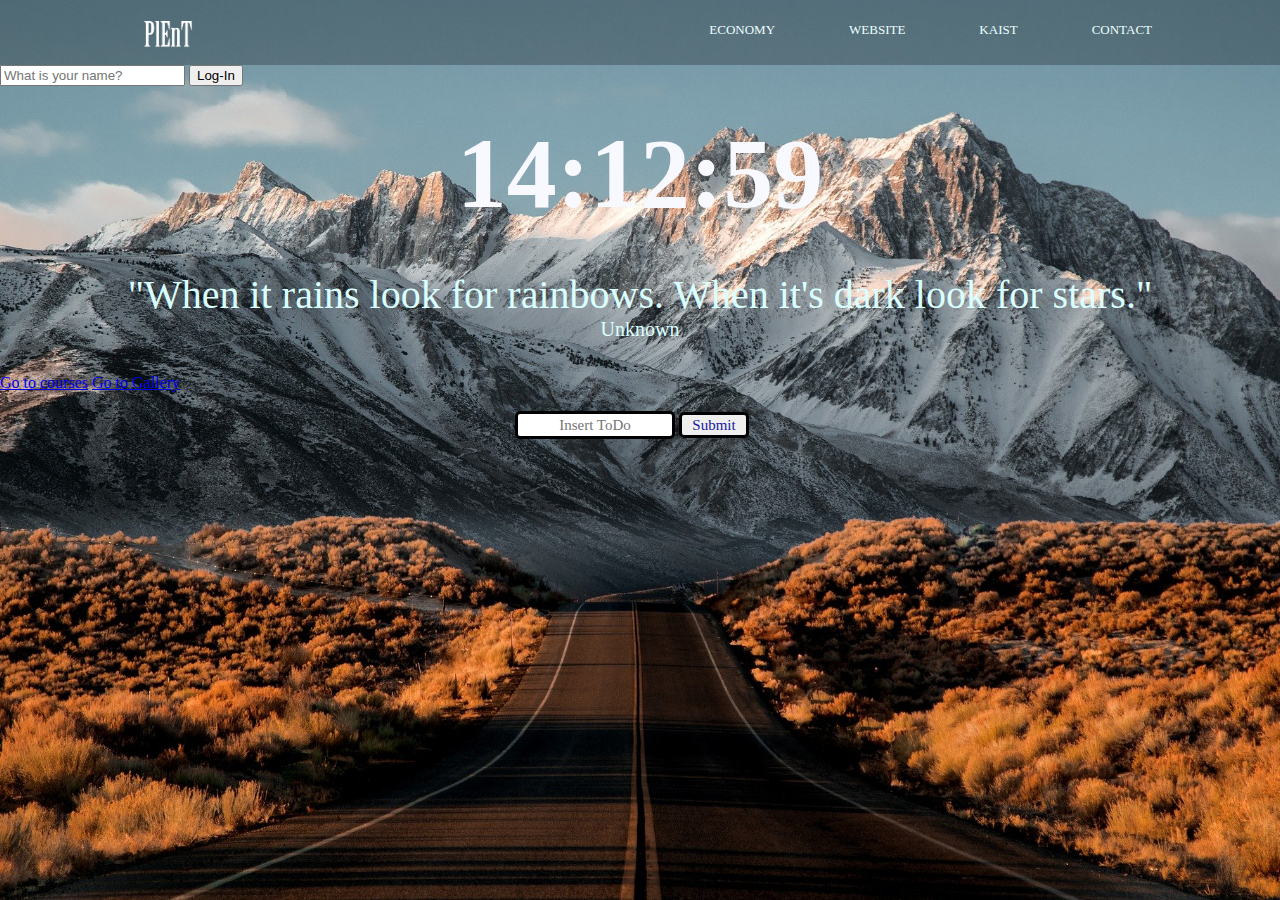
<file: index.html>
<!DOCTYPE html>
<html lang="en">
    <head>
        <meta charset="UTF-8"/>
        <meta name = "viewport" content="width=device-width", initial-scale=1/>
        <link rel="stylesheet" href="css/style.css"/>
        <title>First Application</title>
    </head>
    <body>        
        <header>
            <div class = "navBar">
                <img src="img/logo_word.png" alt="logo" class="logo">
                <nav>
                    <ul>
                        <li class="menu"><a href='https://news.naver.com/'>ECONOMY</a></li>
                        <li class="menu"><a href='https://developer.mozilla.org/en-US/'>WEBSITE</a></li>
                        <li class="menu"><a href='https://portal.kaist.ac.kr'>KAIST</a></li>
                        <li class="menu"><a href='#'>Contact</a></li>
                    </ul>
                </nav>
            </div>
        </header>
    <!--to trigger validation it should be form-->
    <form class="hidden" id="login-form">
        <input required maxlength="15" type="text" placeholder="What is your name?"/>
        <!--<button>Log In</button>-->
        <input type="submit" value="Log-In"/>
    </form>
    <h1 class="hidden" id="greeting">
        HelloBello
    </h1>
    <h2 id="clock">00:00:00</h2>
    <div id="quote">
        <div id="q">
            <span></span>
        </div>
        <div id="aut">
            <span></span>
        </div>
    </div>

    <div class="weather">
        <span id="city"></span>
        <span id="state"></span>
    </div>

    <div id="todo">
        <form id="todo-form">
            <input type="text" id="input1" placeholder = "Insert ToDo" required />
            <input type="submit" id="input2" value = "Submit" />
        </form>
        <ul id="todo-list"></ul>
    </div>

    <a href="https://nomadcoders.co">Go to courses</a>
    <a href="gallery.html">Go to Gallery</a>
    <script src="js/greeting.js"></script>
    <script src="js/clock.js"></script>
    <script src="js/quotes.js"></script>
    <script src="js/backgrounds.js"></script>
    <script src="js/todo.js"></script>
    <script src="js/weather.js"></script>
    </body>
</html>
</file>
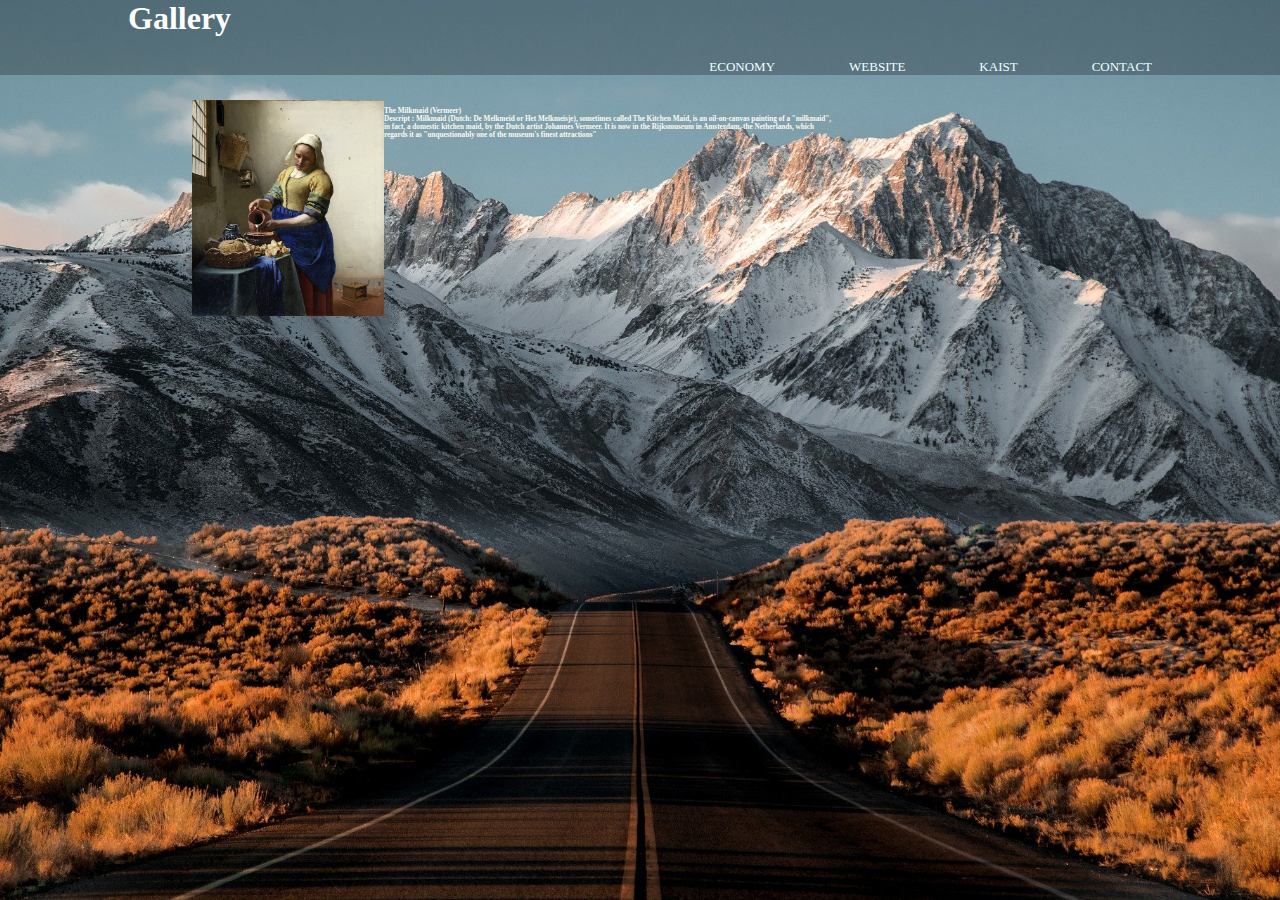
<file: gallery.html>
<!DOCTYPE html>
<html lang = "en">
    <head>
        <meta charset="UTF-8">
        <meta name = "viewport" content="width=device-width", initial-scale=1/>
        <link rel="stylesheet" href="css/style_g.css"/>
        <title>Gallery</title>
    </head>
    <body>
        <header>
            <div class = "navBar">
                <h1 id="gallerytitle">Gallery</h1>
                <nav>
                    <ul>
                        <li class="menu"><a href='https://news.naver.com/'>ECONOMY</a></li>
                        <li class="menu"><a href='https://developer.mozilla.org/en-US/'>WEBSITE</a></li>
                        <li class="menu"><a href='https://portal.kaist.ac.kr'>KAIST</a></li>
                        <li class="menu"><a href='#'>Contact</a></li>
                    </ul>
                </nav>
            </div>
        </header>

        <div class="frame">
            <img class="masterpiece" src="img/milklady.jpg" alt="This is the picture">
            <h3 class="name">
                The Milkmaid (Vermeer)
                <br>
                Descript : Milkmaid (Dutch: De Melkmeid or Het Melkmeisje), sometimes called The Kitchen Maid,
                is an oil-on-canvas painting of a "milkmaid", in fact, a domestic kitchen maid,
                by the Dutch artist Johannes Vermeer. It is now in the Rijksmuseum in Amsterdam,
                the Netherlands, which regards it as "unquestionably one of the museum's finest attractions"
            </h3>
        </div>
    </body>
</html>
</file>
<file: css/style.css>
.hidden{
    display: none;
}

.navBar{
    width: 80%;
    margin: 0 auto;
}
head{
    margin: 0;
    padding: 0;
}

header{
    background-color:#2f9c9c;
    font-weight: 400;
    background-color: rgba(0,0,0,.25);
}

header ::after{
    content: '';
    display: table;
    clear: both;
}

.menu{
    display: inline-block;
    margin: 0;
    padding: 0;
    padding-top: 20px;
    margin-left: 70px;

    position: relative;
}

nav a{
    color:rgb(236, 255, 255);
    text-decoration: none;
    text-transform: uppercase;
    font-size: 13px;
}

nav a:hover{
    color: #000;
}

nav ul{
    margin: 0;
    padding: 0;
    list-style: none;
}

nav a::before{
    content: '';
    display: block;
    height: 5px;
    width: 100%;
    background-color: #444;

    position: absolute;
    top: 0;
    width: 0%;

    transition: all ease-in-out 250ms;
}

nav a:hover::before{
    width: 100%;
}


#greeting{
    text-align: center;
    text-decoration: wavy;
    font-size: 50px;
    font-family:'Times New Roman', Times, serif;
    color:ghostwhite;
    font-variant-caps: all-small-caps;
    font-variant-ligatures: historical-ligatures;
    margin: 0;
    padding: 0;
}

#clock{
    text-align: center;
    text-decoration: dotted ;
    top: 50%;
    font-size: 100px;
    font-family:'Times New Roman', Times, serif;
    color:ghostwhite;
    font-style: normal;
    margin: 30px;
}

body{
    margin: 0;
    padding: 0;
    background-image: url("../img/background0.jpg"); 
    background-repeat: no-repeat;
    background-size: cover; /*1536px 824px;*/
    background-attachment: fixed;
    background-position: center;
}

.logo{
    width: 80px;
    margin: 0;
    float: left;
    padding: 10px 0;
}

nav{
    margin: 0;
    float: right;
}

#quote #q{
    font-family: 'Times New Roman', Times, serif;
    font-size: 40px;
    color: #daffff;
    text-align: center;
    position:relative;
    top: 10px;
    margin: 0;
}

#quote #aut{
    font-family: 'Times New Roman', Times, serif;
    font-size: 20px;
    color: #daffff;
    text-align: center;
    position:relative;
    top: 10px;
    margin: 0;
}

.weather{
    position: relative;
    top: 50px;
    font-size: 20px;
    font-family: 'Times New Roman', Times, serif;
    color:ghostwhite;
    /*margin: 5px;*/
    text-align: center;
    font-weight: 500;
    width:100%
}

#todo{
    position: relative;
    top: 80px;
    /*  display: inline-block; */
    width: 250px;
    margin: 0px auto;
    /* align-items: center;
    justify-content: center; */
}

#input1{
    font-size: 15px;
    font-family: 'Times New Roman', Times, serif;
    color:rgb(24, 24, 159);
    width: 150px;
    height: 20px;
    border: 3px solid black;
    border-radius: 5px;
    text-align: center;
    font-weight: 500;
}

#input2{
    /* top: 60%; */
    /* position: absolute; */
    font-size: 15px;
    font-family:'Times New Roman', Times, serif;
    color:rgb(24, 24, 159);
    width: 70px;
    height: 26px;
    border: 3px solid black;
    border-radius: 5px;
    text-align: center;
}

#todo-list{
    font-size: 15px;
    font-family: 'Times New Roman', Times, serif;
    color:ghostwhite;
}
</file>
<file: css/style_g.css>
.hidden{
    display: none;
}

.navBar{
    width: 80%;
    margin: 0 auto;
}
head{
    margin: 0;
    padding: 0;
}

header{
    background-color:#2f9c9c;
    font-weight: 400;
    background-color: rgba(0,0,0,.25);
}

header ::after{
    content: '';
    display: table;
    clear: both;
}

.menu{
    display: inline-block;
    margin: 0;
    padding: 0;
    padding-top: 20px;
    margin-left: 70px;

    position: relative;
}

nav a{
    color:rgb(236, 255, 255);
    text-decoration: none;
    text-transform: uppercase;
    font-size: 13px;
}

nav a:hover{
    color: #000;
}

nav ul{
    margin: 0;
    padding: 0;
    list-style: none;
}

.logo{
    width: 80px;
    margin: 0;
    float: left;
    padding: 10px 0;
}

nav{
    margin: 0;
    float: right;
}

nav a::before{
    content: '';
    display: block;
    height: 5px;
    width: 100%;
    background-color: #444;

    position: absolute;
    top: 0;
    width: 0%;

    transition: all ease-in-out 250ms;
}

nav a:hover::before{
    width: 100%;
}

body{
    margin: 0;
    padding: 0;
    background-image: url("../img/background0.jpg"); 
    background-repeat: no-repeat;
    background-size: cover; /*1536px 824px;*/
    background-attachment: fixed;
    background-position: center;
}
.frame{
    position: absolute;
    top: 100px;
    left: 15%;
    margin: 0;
    width: 50%;
    color:floralwhite;
    margin: 0;
}

.masterpiece{
    width: 30%;
    position: relative;
    margin: 0;
    float: left;
    vertical-align: top;
}

.name{
    font-size: 0.8vmin;
    font-family: 'Times New Roman', Times, serif;
}

#gallerytitle{
    margin:0;
    color:white;
    text-decoration-style: dashed;
    font-family: 'Times New Roman', Times, serif;
}
</file>
